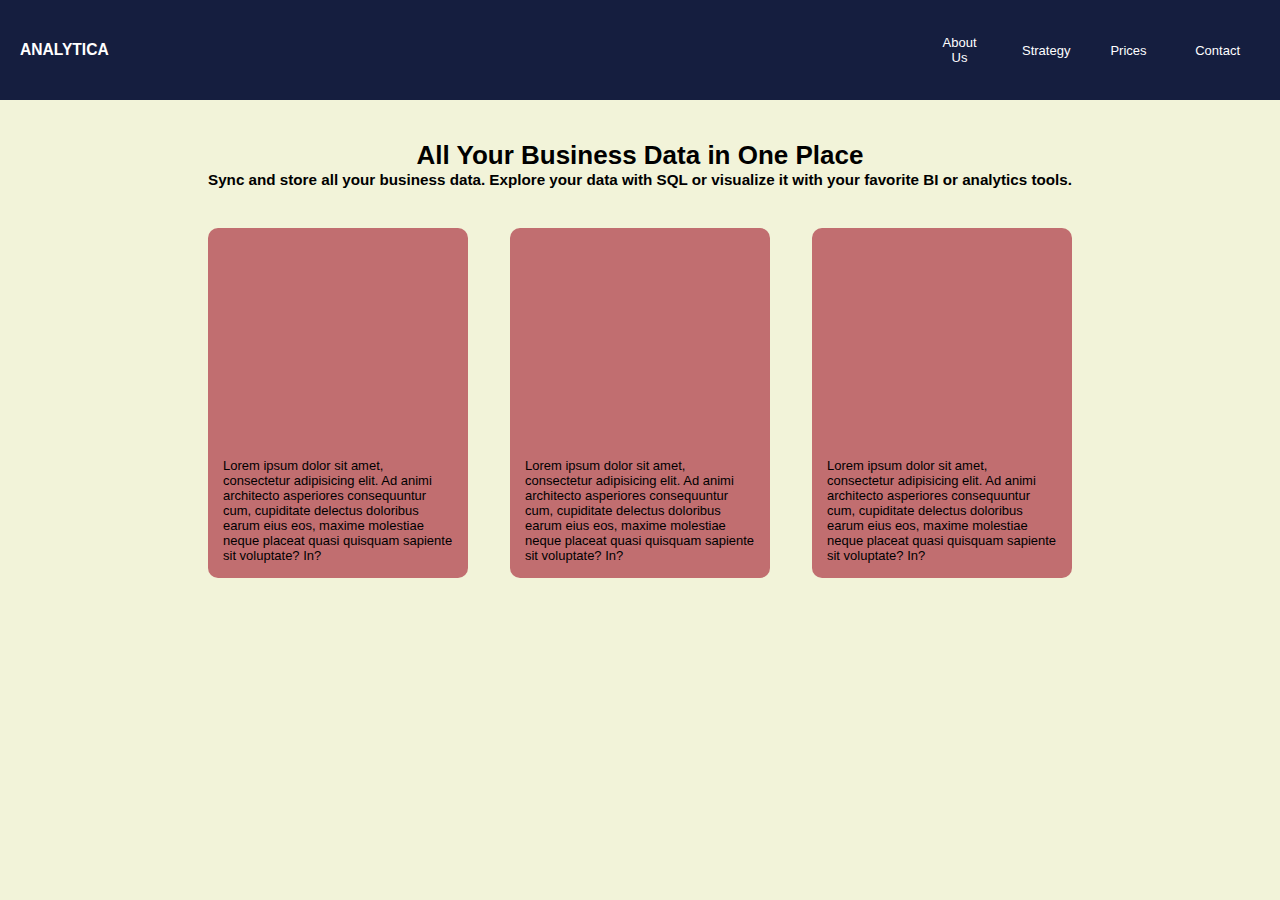
<file: deel-3-webpagina/index.html>
<!DOCTYPE html>
<html lang="en">
<head>
    <meta charset="UTF-8">
    <meta name="viewport" content="width=device-width, initial-scale=1, minimum-scale=1"/>
    <link rel="stylesheet" href="styles/styles.css">
    <title>Flexbox opdracht 3</title>
</head>
<body>
  <nav class="nav">

      <div class="home">Analytica</div>
      <div class="links">
        <p>About Us</p>
        <p>Strategy</p>
        <p>Prices</p>
        <p>Contact</p>
      </div>

  </nav>
  <div class="main">

      <div class="title-and-subtitle">
          <h1>All Your Business Data in One Place</h1>
          <h3>Sync and store all your business data. Explore your data with SQL or visualize it with your favorite BI or
              analytics tools.</h3>
      </div>
      <div class="blocks">
          <article>
              <p>Lorem ipsum dolor sit amet, consectetur adipisicing elit. Ad animi architecto asperiores consequuntur cum, cupiditate delectus doloribus earum eius eos, maxime molestiae neque placeat quasi quisquam sapiente sit voluptate? In?</p>
          </article>
          <article>
              <p>Lorem ipsum dolor sit amet, consectetur adipisicing elit. Ad animi architecto asperiores consequuntur cum, cupiditate delectus doloribus earum eius eos, maxime molestiae neque placeat quasi quisquam sapiente sit voluptate? In?</p>
          </article>
          <article>
              <p>Lorem ipsum dolor sit amet, consectetur adipisicing elit. Ad animi architecto asperiores consequuntur cum, cupiditate delectus doloribus earum eius eos, maxime molestiae neque placeat quasi quisquam sapiente sit voluptate? In?</p>
          </article>
      </div>
  </div>
</body>
</html>
</file>
<file: deel-3-webpagina/styles/styles.css>
/*Schrijf hier jouw css*/
/*Beige 242, 243, 217 */
/*Buff 220, 158, 130 */
/*Old Rose 193, 110, 112*/

* {
  margin: 0;
  padding: 0;
  box-sizing: border-box;
}

body {
  font-family: Helvetica, sans-serif;
  font-size: small;
  font-weight: lighter;
  background-color: #F2F3D9;

  display: flex;
  flex-direction: column;
  align-items: center;
  height: 100vh;

  /*border: 2px solid red;*/
}

.nav {
  display: flex;
  flex-direction: row;
  width: 100vw;
  min-width: 400px;
  height: 100px;

  justify-content: space-between;

  background-color: #151E3F;

  /*border: 2px dotted white;*/
}

.home {
  font-size: larger;
  font-weight: bold;
  align-self: center;
  color: white;
  width: 150px;
  padding: 20px;
  text-transform: uppercase;

  /*border: 2px solid pink;*/
}

.links {
  align-items: center;
  display: flex;
  flex-direction: row;
  justify-content: center;
  padding: 20px;

  /*border: 2px solid orange;*/
}

.links > p {
  color: white;
  text-align: center;
  padding: 20px;
}

.main {
  display: flex;
  flex-direction: column;
  align-items: center;
  align-content: space-around;
  padding: 40px;

  /*border: 2px solid blue;*/
}

.title-and-subtitle {
  display: flex;
  flex-direction: column;
  text-align: center;
  align-self: center;

  /*border: 2px solid orange;*/

}

h1 {
  /*border: 2px dotted black;*/
}

h3 {
  /*border: 2px dotted red;*/
}



.blocks {
  align-self: stretch;
  display: flex;
  flex-direction: row;
  justify-content: space-between;
  padding-top: 40px;
  flex-shrink: 1;

  /*border: 2px solid grey;*/
}

article {
  display: flex;
  flex-direction: column;
  justify-content: flex-end;
  flex-wrap: wrap;



  background-color: #C16E70;
  flex-basis: 260px;
  max-width: 280px;
  min-height: 350px;
  flex-shrink: 1;
  padding: 15px;

  border-radius: 10px;

  /*border: 2px dotted black;*/
}

p {
  display: flex;
  flex-direction: row;
  flex-basis: 150px;
  align-items: flex-end;
  flex-shrink: 1;

  /*border: 2px solid yellow;*/
}
</file>
